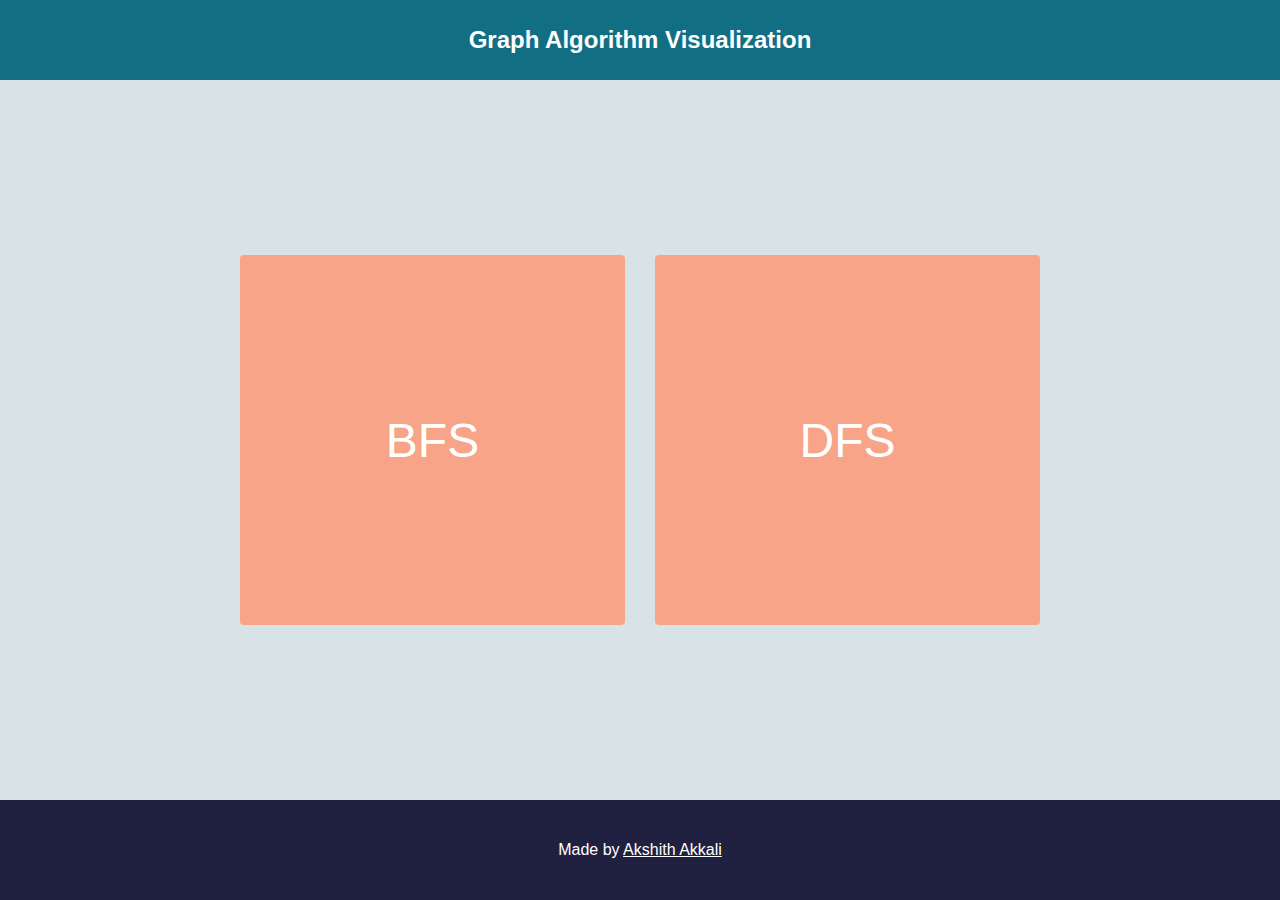
<file: index.html>
<!DOCTYPE html>
<html lang="en">

<head>
    <meta charset="UTF-8">
    <meta http-equiv="X-UA-Compatible" content="IE=edge">
    <meta name="viewport" content="width=device-width, initial-scale=1.0">
    <title>Visualize Graph</title>
    <link rel="stylesheet" href="./gen.css">
    <link rel="stylesheet" href="./index.css">
</head>

<body>
    <header>
        <h2>Graph Algorithm Visualization</h2>
    </header>
    <main>
        <section>
            <div class="algo one"><a href="./bfs.html"> BFS</a></div>
            <!-- <div class="algo two"><a href="./astar.html"> A*</a></div> -->
            <div class="algo three"><a href="./dfs.html"> DFS</a></div>
        </section>
    </main>
    <footer>
        <p>Made by <a target="_blank" href="https://github.com/akshithakkali"> Akshith Akkali</a></p>
    </footer>
</body>

</html>
</file>
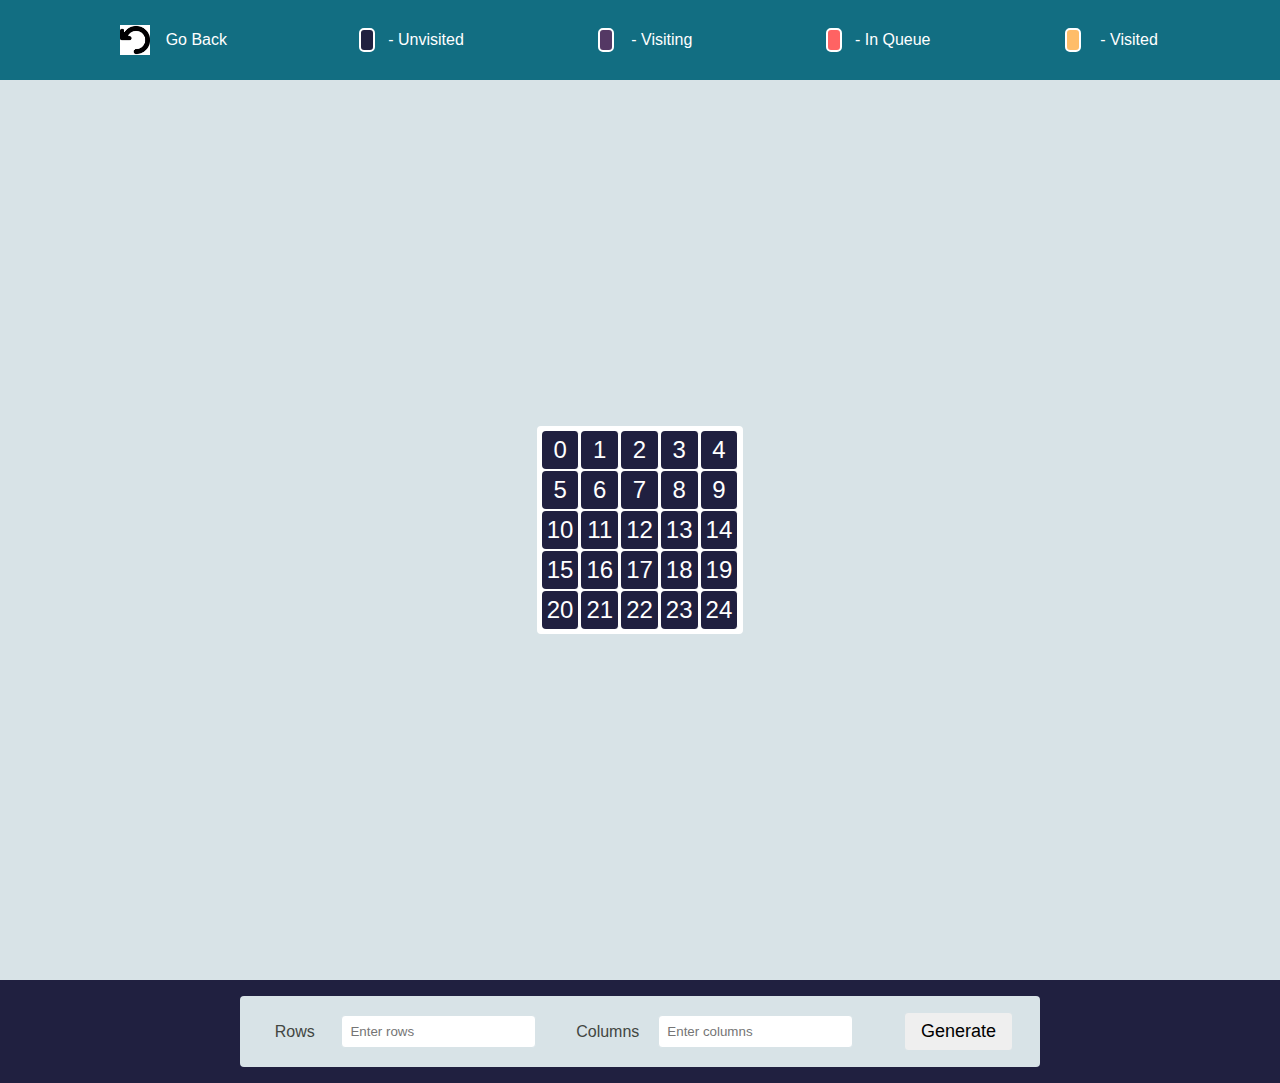
<file: bfs.html>
<!DOCTYPE html>
<html lang="en">
<head>
    <meta charset="UTF-8">
    <meta http-equiv="X-UA-Compatible" content="IE=edge">
    <meta name="viewport" content="width=device-width, initial-scale=1.0">
    <title>BFS</title>
    <link rel="stylesheet" href="./gen.css">
</head>
<body>
    <header>
        <div><a href="./index.html" id="navigation"><img src="[data-uri]" alt="back"> <span>Go Back</span></a></div>
        <div><div class="color h-unvisited"></div>- Unvisited</div>
        <div><div class="color h-visiting"></div>- Visiting</div>
        <div><div class="color h-inqueue"></div>- In Queue</div>
        <div><div class="color h-visited"></div>- Visited</div>
    </header>
    <main>
        <div class="box"></div>
    </main>
    <footer>
        <div id="options">
            <div><label for="rows">Rows</label><input id="rows" name="rows" type="number" placeholder="Enter rows"></div>
            <div><label for="columns">Columns</label><input name="columns" id="columns" type="number" placeholder="Enter columns"></div>
            <div><label ></label><button id="generateGridButton">Generate</button></div>
        </div>
    </footer>
</body>
<script src="./bfs.js"></script>
</html>
</file>
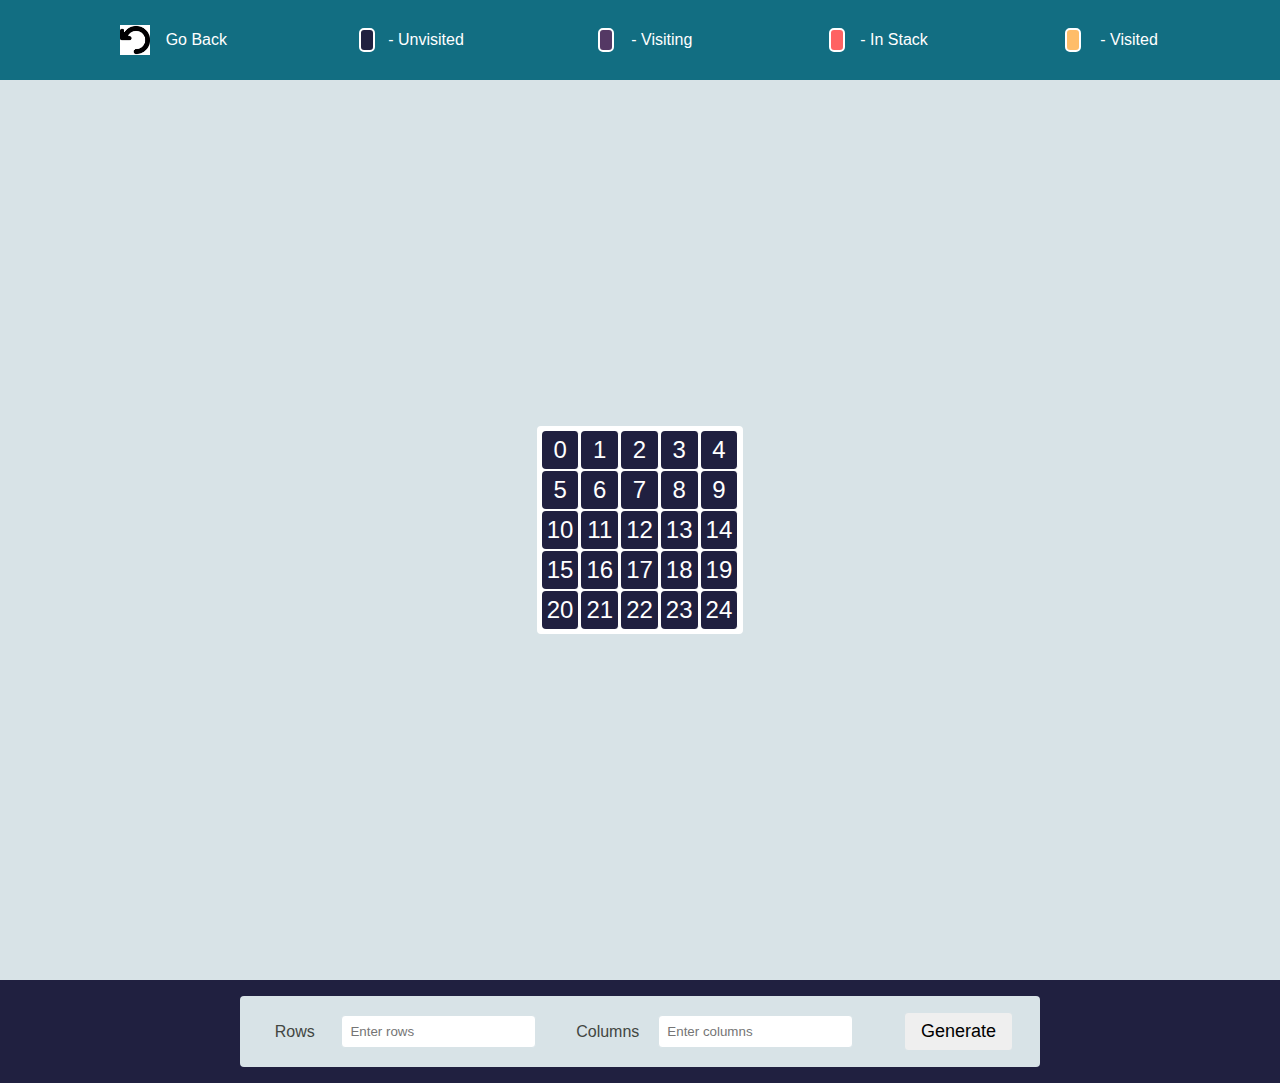
<file: dfs.html>
<!DOCTYPE html>
<html lang="en">
<head>
    <meta charset="UTF-8">
    <meta http-equiv="X-UA-Compatible" content="IE=edge">
    <meta name="viewport" content="width=device-width, initial-scale=1.0">
    <title>DFS</title>
    <link rel="stylesheet" href="./gen.css">
</head>
<body>
    <header>
        <div><a href="./index.html" id="navigation"><img src="[data-uri]" alt="back"> <span>Go Back</span></a></div>
        <div><div class="color h-unvisited"></div>- Unvisited</div>
        <div><div class="color h-visiting"></div>- Visiting</div>
        <div><div class="color h-instack"></div>- In Stack</div>
        <div><div class="color h-visited"></div>- Visited</div>
    </header>
    <main>
        <div class="box"></div>
    </main>
    <footer>
        <div id="options">
            <div><label for="rows">Rows</label><input id="rows" name="rows" type="number" placeholder="Enter rows"></div>
            <div><label for="columns">Columns</label><input name="columns" id="columns" type="number" placeholder="Enter columns"></div>
            <div><label ></label><button id="generateGridButton">Generate</button></div>
        </div>
    </footer>
</body>
<script src="./dfs.js"></script>
</html>
</file>
<file: gen.css>
:root {
    --dark-blue: #202040;
    --dark-blue-shade: #131327;
    --purple: #543864;
    --orange: #ff6363;
    --yellow: #ffbd69;
    --text-color: #fff;
    --white: #fff;
    --off-white: #d8e3e7;
    --wall: #bcccd1;
    --header: #126e82;
    --footer: #126e82;
    /* 
    var(--main-bg-color);
     */
    font-family: Verdana, Geneva, Tahoma, sans-serif;
}
.color {
    margin: 10px;
    height: 24px;
    width: 16px;
    border-radius: 5px;
    border: 2px white solid;
    display: inline-block;
}
.hint{
    padding: 10px;
}
.description{
    display: grid;
    grid-template-columns: repeat(3,1fr);
    background-color: var(--dark-blue);
    color: #fff;
    padding: 1rem;
    margin: 1rem 0;
    border-radius: 4px;
}
.h-unvisited {
    background-color: var(--dark-blue);
}
.h-visiting {
    background-color: var(--purple);
}
.h-inqueue,
.h-instack {
    background-color: var(--orange);
}
.h-visited {
    background-color: var(--yellow);
}
.start,
.end {
    background-color: #fff !important;
    color: #000 !important;
}
.wall {
    background-color: var(--off-white) !important;
    color: var(--off-white) !important;
}
.selected {
    background-color: var(--purple) !important;
    color: var(--white);
}
.inQueue,
.inStack {
    background-color: var(--orange) !important;
    color: var(--white);
}
.visited {
    background-color: var(--yellow) !important;
    color: var(--white);
}
* {
    padding: 0;
    box-sizing: border-box;
    margin: 0;
}
header {
    min-height: 80px;
    height: auto;
    background-color: var(--header);
    display: flex;
    justify-content: space-evenly;
    align-items: center;
    flex-wrap: wrap;
    color: var(--white);
}
header > div {
    display: flex;
    align-items: center;
    justify-content: space-evenly;
    min-width: 120px;
    flex-basis: 50%;
    max-width: 120px;
}
main {
    min-height: 100vh;
    display: flex;
    justify-content: center;
    align-items: center;
    flex-direction: column;
    background-color: var(--off-white);
    padding: 1rem;
}
footer {
    min-height: 100px;
    padding: 1rem 0;
    background-color: var(--dark-blue);
    display: flex;
    justify-content: center;
    align-items: center;
}
#navigation {
    display: flex;
    justify-content: center;
    align-items: center;
    color: white;
    text-decoration: none;
}
#navigation img {
    height: 30px;
    width: 30px;
    margin-right: 1rem;
}
.box {
    /* overflow: scroll; */
    /* width: clamp(300px - 2rem, 80vh, 900px); */
    /* height: clamp(300px - 2rem, 80vh, 900px); */
    margin: 1rem auto;
    gap: 2px;
    box-sizing: border-box;
    background-color: var(--white);
    border: white 5px solid;
    border-radius: 4px;
    display: grid;
    grid-template-columns: repeat(5, 1fr);
}
.childBox {
    padding: 5px;
    display: flex;
    justify-content: center;
    align-items: center;
    background-color: var(--dark-blue);
    color: var(--text-color);
    font-size: 1.5rem;
    border-radius: 4px;
    cursor: pointer;
    border-right: 1px solid white;
}
.childBox:hover {
    background-color: var(--dark-blue-shade);
}
#options {
    width: clamp(300px, 80%, 800px);
    background-color: var(--off-white);
    border-radius: 4px;
    padding: 1rem;
    color: #424642;
    display: grid;
    grid-template-columns: 2fr 2fr 1fr;
    gap: 10px;
}
#options > div {
    display: flex;
    justify-content: space-evenly;
    align-items: center;
}
#options label {
    margin-right: 0.5rem;
}

#options input {
    padding: 0.5rem;
    border-radius: 4px;
    border: 1px solid #d8e3e7;
}
#options button {
    padding: 0.5rem 1rem;
    border-radius: 4px;
    border: 1px solid #d8e3e7;
    font-size: large;
}
#start {
    border: none;
    padding: 8px 12px;
    border-radius: 4px;
    width: 100px;
}
@media only screen and (max-width: 850px) {
    #options {
        grid-template-columns: 1fr;
    }
    #options > div {
        justify-content: center;
    }
    #options > div label {
        flex-basis: 100px;
    }
    #options input {
        padding: 0.5rem;
        border-radius: 4px;
        flex-basis: 200px;
        width: 200px;
        border: 1px solid #d8e3e7;
    }
    #options button {
        padding: 0.5rem 1rem;
        border-radius: 4px;
        flex-basis: 200px;
        min-width: 200px;
        border: 1px solid #d8e3e7;
        font-size: large;
    }
    .description{
        grid-template-columns: 1fr;
    }
    .description>div{
        margin: .5rem 0;
    }
}
</file>
<file: index.css>
:root {
    --purple: #543864;
    --purple-dark: #452a55;
    --orange: #ff6363;
    --orange-light: #f8a488;
    --orange-dark: rgb(224, 136, 107);
    --yellow: #ffbd69;
    --green: #edffa9;
    --pink: #eca3f5;
    --bg: #f8f5f1;
}
main {
    min-height: 80vh;
}
main section {
    width: clamp(300px - 2rem, 80vw, 800px);
    height: calc((clamp(300px - 2rem, 80vw, 800px) - 60px)/2);
    display: grid;
    grid-template-columns: 1fr 1fr;
    padding: 0;
    gap: 30px;
}
header h2{
    padding: 0 1rem;
}
footer a,footer p{
    color: #fff;
}
footer a{
    text-decoration: underline;
}
.algo a {
    position: relative;
    border-radius: 4px;
    display: flex;
    justify-content: center;
    align-items: center;
    width: 100%;
    height: 100%;
    font-size: 3rem;
    text-decoration: none;
    color: #fff;
    transition: all 0.3s linear;
    overflow: hidden;
    background-color: var(--orange-light);
}

.two a {
    background-color: var(--purple);
}
.two a::after,
.two a::before {
    background-color: var(--purple-dark);
}
.one a::after,
.one a::before,
.three a::after,
.three a::before {
    background-color: var(--orange-dark);
}
.algo a:hover {
    border: 10px solid white;
    box-shadow: 0 10px 6px -5px hsl(0, 0%, 77%);
}
.one a::before {
    content: "BFS";
}
.two a::before {
    content: "A Star";
}
.three a::before {
    content: "DFS";
}
.one a::after {
    content: "Breadth First Search Traversal of graph";
}
.two a::after {
    content: "A Star Path finding algorithm";
}
.three a::after {
    content: "Depth First Search Traversal of graph";
}
.algo a::after,
.algo a::before {
    position: absolute;
    text-align: center;
    padding: 0.5rem;
    width: calc(100% - 1rem);
    left: 0;
    font-size: 1rem;
    transition: transform ease 0.3s;
}
.algo a::before {
    height: 20%;
    top: 0;
    transform: translateY(-100%);
}

.algo a::after {
    display: flex;
    justify-content: center;
    align-items: center;
    height: 80%;
    transform: translateY(100%);
    top: 20%;
}
.algo a:hover::before,
.algo a:hover::after {
    transform: translateY(0);
}
@media only screen and (max-width: 650px) {
    main section {
        grid-template-columns: 1fr;
        width: clamp(200px - 2rem, 50vw, 800px);
        height: calc(clamp(200px - 2rem, 50vw, 800px) * 3);
    }
}
</file>
